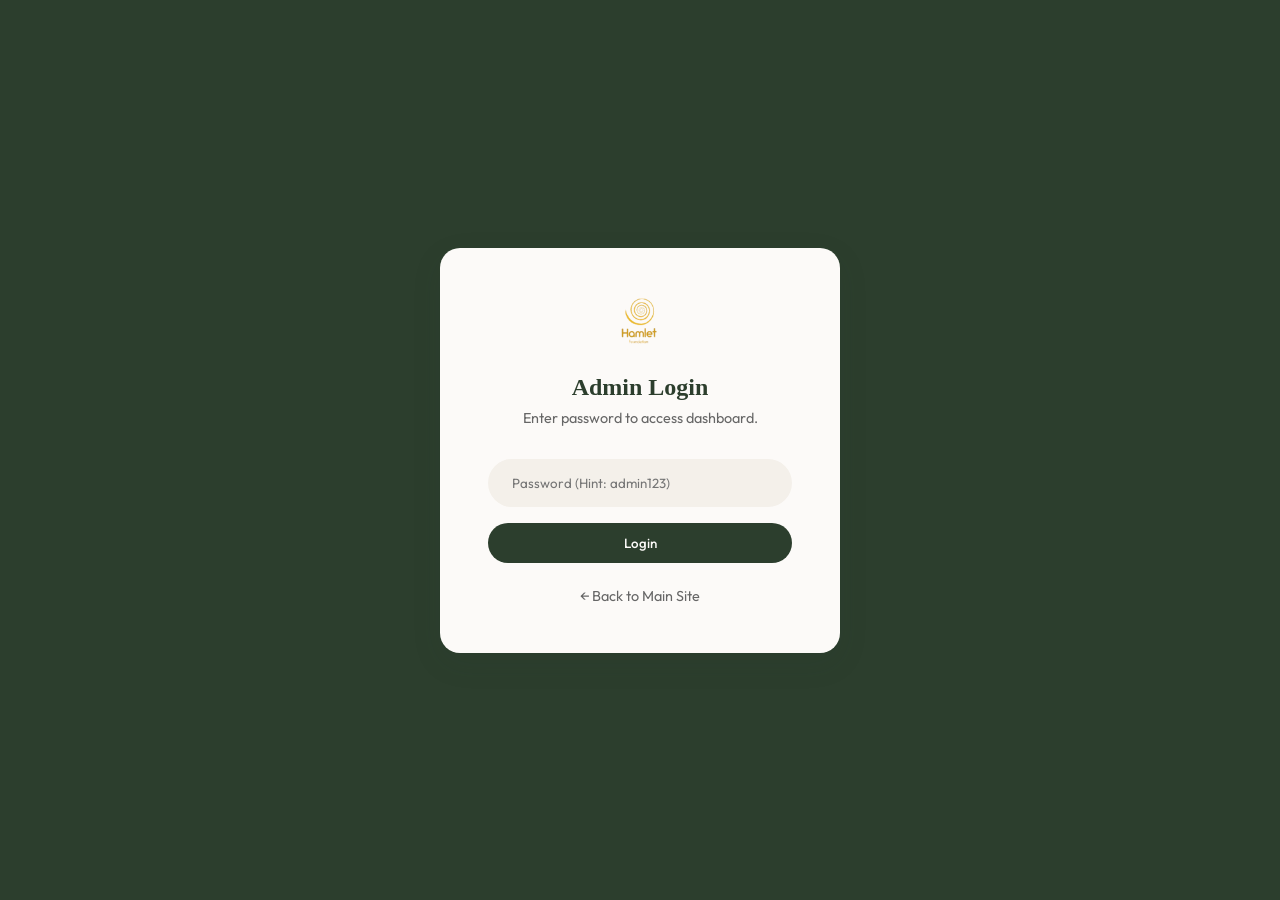
<file: hamlet-foundations/src/admin.html>
<!DOCTYPE html>
<html lang="en">

<head>
    <meta charset="UTF-8">
    <meta name="viewport" content="width=device-width, initial-scale=1.0">
    <title>Admin Dashboard | Hamlet Foundation</title>
    <link rel="preconnect" href="https://fonts.googleapis.com">
    <link rel="preconnect" href="https://fonts.gstatic.com" crossorigin>
    <link
        href="https://fonts.googleapis.com/css2?family=Inter:wght@400;500;600&family=Outfit:wght@300;500;700&display=swap"
        rel="stylesheet">
    <link rel="stylesheet" href="https://cdnjs.cloudflare.com/ajax/libs/font-awesome/6.4.0/css/all.min.css">
    <link rel="stylesheet" href="admin.css">
    <link rel="icon" type="image/png" href="assets/logo-transparent.png">
</head>

<body>

    <!-- LOGIN SCREEN -->
    <div id="loginScreen" class="login-wrapper active">
        <div class="login-card">
            <img src="assets/logo-transparent.png" alt="Logo" class="login-logo">
            <h2>Admin Login</h2>
            <p>Enter password to access dashboard.</p>
            <form id="adminLoginForm">
                <input type="password" id="adminPassword" placeholder="Password (Hint: admin123)" required>
                <div id="loginError" class="error-msg">Incorrect password</div>
                <button type="submit" class="btn btn-primary w-100">Login</button>
            </form>
            <a href="index.html" class="back-link">← Back to Main Site</a>
        </div>
    </div>

    <!-- MAIN DASHBOARD -->
    <div id="adminDashboard" class="dashboard-wrapper">
        
        <!-- Sidebar -->
        <aside class="sidebar">
            <div class="sidebar-header">
                <img src="assets/logo-transparent.png" alt="Logo">
                <span>HF Admin</span>
            </div>
            <ul class="nav-links">
                <li class="nav-item active" data-tab="tab-notifications">
                    <i class="fa-solid fa-bell"></i> Notifications & Appointments
                    <span class="badge" id="notifBadge">0</span>
                </li>
                <li class="nav-item" data-tab="tab-pricing">
                    <i class="fa-solid fa-tags"></i> Estimator Pricing
                </li>
                <li class="nav-item" data-tab="tab-gallery">
                    <i class="fa-solid fa-images"></i> Gallery Manager
                </li>
            </ul>
            <div class="sidebar-footer">
                <button id="logoutBtn" class="btn btn-outline"><i class="fa-solid fa-right-from-bracket"></i> Logout</button>
            </div>
        </aside>

        <!-- Main Content -->
        <main class="main-content">
            <header class="topbar">
                <h2>Dashboard Overview</h2>
                <div class="user-profile">
                    <div class="avatar">A</div>
                    <span>Administrator</span>
                </div>
            </header>

            <div class="tab-content-container">

                <!-- Notifications Tab -->
                <div id="tab-notifications" class="tab-pane active">
                    <div class="card">
                        <h3>Inbox & Appointments</h3>
                        <p class="text-muted">Manage incoming requests from the main website.</p>
                        
                        <div class="messages-list" id="messagesList">
                            <!-- JS injected messages here -->
                        </div>
                    </div>
                </div>

                <!-- Estimator Pricing Tab -->
                <div id="tab-pricing" class="tab-pane">
                    <div class="card">
                        <h3>Update Estimator Pricing</h3>
                        <p class="text-muted">Change the base cost for the Sponsorship Estimator. This updates live on the main site.</p>
                        
                        <form id="pricingForm" class="pricing-form">
                            <div class="form-group mb">
                                <label for="priceEdu">Education Support (Cost per Student)</label>
                                <div class="input-group">
                                    <span class="prefix">₹</span>
                                    <input type="number" id="priceEdu" required>
                                </div>
                            </div>
                            <div class="form-group mb">
                                <label for="priceHealth">Healthcare Camp (Cost per Patient)</label>
                                <div class="input-group">
                                    <span class="prefix">₹</span>
                                    <input type="number" id="priceHealth" required>
                                </div>
                            </div>
                            <div class="form-group mb">
                                <label for="priceLiv">Livelihood Training (Cost per Trainee)</label>
                                <div class="input-group">
                                    <span class="prefix">₹</span>
                                    <input type="number" id="priceLiv" required>
                                </div>
                            </div>
                            <button type="submit" class="btn btn-primary">Save Pricing Updates</button>
                            <span id="pricingSuccess" class="success-msg"></span>
                        </form>
                    </div>
                </div>

                <!-- Gallery Manager Tab -->
                <div id="tab-gallery" class="tab-pane">
                    <div class="card">
                        <h3>Gallery Manager</h3>
                        <p class="text-muted">Upload or remove images from the main site gallery. (Simulated via LocalStorage)</p>
                        
                        <div class="upload-zone" id="uploadZone">
                            <i class="fa-solid fa-cloud-arrow-up"></i>
                            <p>Click or drag image to upload into Gallery</p>
                            <input type="file" id="galleryUpload" accept="image/*" hidden>
                        </div>
                        
                        <div class="gallery-grid-admin" id="adminGalleryGrid">
                            <!-- JS injected images here -->
                        </div>
                    </div>
                </div>

            </div>
        </main>
    </div>

    <script src="admin.js"></script>
</body>
</html>
</file>
<file: hamlet-foundations/src/admin.css>
/* admin.css - Shared variables from main design */
:root {
    --clr-primary: #2C3E2D;      /* Deep Moss */
    --clr-surface: #FCFAF8;      /* Oatmeal */
    --clr-surface-light: #F4F0EA;/* Soft Sand */
    --clr-bg: #FDFAF6;           /* Alabaster */
    --clr-accent: #E2856E;       /* Soft Clay */
    --clr-accent-alt: #E8A87C;   /* Warm Terracotta */
    --clr-text: #2C3E2D;
    
    --clr-sidebar: #1E2B1F;      /* Darker Moss for Admin Sidebar */
    --clr-sidebar-hover: #2A3C2B;
    
    --br-md: 12px;
    --br-lg: 20px;
    --br-pill: 200px;
    
    --shadow-sm: 0 4px 15px rgba(44, 62, 45, 0.05);
    --shadow-md: 0 10px 30px rgba(44, 62, 45, 0.1);
    
    --font-heading: 'Fraunces', serif;
    --font-body: 'Outfit', sans-serif;
}

* {
    margin: 0;
    padding: 0;
    box-sizing: border-box;
}

body {
    font-family: var(--font-body);
    background-color: var(--clr-surface-light);
    color: var(--clr-text);
    height: 100vh;
    overflow: hidden;
}

a { text-decoration: none; color: inherit; }

/* Utility */
.mb { margin-bottom: 1.5rem; }
.text-muted { color: #666; margin-bottom: 2rem; }
.w-100 { width: 100%; }

.btn {
    padding: 0.75rem 1.5rem;
    border-radius: var(--br-pill);
    border: none;
    font-family: var(--font-body);
    font-weight: 500;
    cursor: pointer;
    transition: all 0.3s ease;
}

.btn-primary {
    background-color: var(--clr-primary);
    color: var(--clr-surface);
}

.btn-primary:hover {
    background-color: var(--clr-accent);
}

.btn-outline {
    background-color: transparent;
    border: 1px solid rgba(255,255,255,0.2);
    color: white;
}

.btn-outline:hover {
    background-color: rgba(255,255,255,0.1);
}

/* -------------------- LOGIN SCREEN -------------------- */
.login-wrapper {
    position: fixed;
    inset: 0;
    background: var(--clr-primary);
    display: flex;
    align-items: center;
    justify-content: center;
    z-index: 9999;
    opacity: 0;
    pointer-events: none;
    transition: opacity 0.4s ease;
}

.login-wrapper.active {
    opacity: 1;
    pointer-events: all;
}

.login-card {
    background: var(--clr-surface);
    padding: 3rem;
    border-radius: var(--br-lg);
    box-shadow: var(--shadow-md);
    width: 100%;
    max-width: 400px;
    text-align: center;
}

.login-logo {
    height: 50px;
    margin-bottom: 1.5rem;
}

.login-card h2 {
    font-family: var(--font-heading);
    margin-bottom: 0.5rem;
}

.login-card p {
    color: #666;
    margin-bottom: 2rem;
    font-size: 0.9rem;
}

.login-card input {
    width: 100%;
    padding: 1rem 1.5rem;
    border: none;
    background: var(--clr-surface-light);
    border-radius: var(--br-pill);
    margin-bottom: 1rem;
    font-family: var(--font-body);
}

.login-card input:focus {
    outline: none;
    box-shadow: 0 0 0 3px rgba(44, 62, 45, 0.2);
}

.error-msg {
    color: #d32f2f;
    font-size: 0.85rem;
    margin-bottom: 1rem;
    display: none;
}

.back-link {
    display: block;
    margin-top: 1.5rem;
    color: #666;
    font-size: 0.9rem;
    transition: color 0.3s;
}

.back-link:hover {
    color: var(--clr-primary);
}


/* -------------------- DASHBOARD LAYOUT -------------------- */
.dashboard-wrapper {
    display: flex;
    height: 100vh;
    opacity: 1;
    transition: opacity 0.4s ease;
}

/* Sidebar */
.sidebar {
    width: 280px;
    background: var(--clr-sidebar);
    color: white;
    display: flex;
    flex-direction: column;
}

.sidebar-header {
    padding: 2rem;
    display: flex;
    align-items: center;
    gap: 1rem;
    border-bottom: 1px solid rgba(255,255,255,0.05);
}

.sidebar-header img {
    height: 35px;
}

.sidebar-header span {
    font-family: var(--font-heading);
    font-size: 1.25rem;
    letter-spacing: 1px;
}

.nav-links {
    list-style: none;
    padding: 1.5rem 0;
    flex-grow: 1;
}

.nav-item {
    padding: 1rem 2rem;
    cursor: pointer;
    transition: background 0.3s ease;
    display: flex;
    align-items: center;
    gap: 1rem;
    color: rgba(255,255,255,0.7);
}

.nav-item:hover {
    background: var(--clr-sidebar-hover);
    color: white;
}

.nav-item.active {
    background: var(--clr-sidebar-hover);
    color: var(--clr-accent-alt);
    border-right: 4px solid var(--clr-accent-alt);
}

.badge {
    margin-left: auto;
    background: var(--clr-accent);
    color: white;
    font-size: 0.75rem;
    padding: 2px 8px;
    border-radius: var(--br-pill);
    font-weight: bold;
}

.sidebar-footer {
    padding: 2rem;
    border-top: 1px solid rgba(255,255,255,0.05);
}

/* Main Content */
.main-content {
    flex-grow: 1;
    display: flex;
    flex-direction: column;
    overflow-y: auto;
}

.topbar {
    background: var(--clr-surface);
    padding: 1.5rem 3rem;
    display: flex;
    justify-content: space-between;
    align-items: center;
    border-bottom: 1px solid rgba(44, 62, 45, 0.05);
}

.topbar h2 {
    font-family: var(--font-heading);
    font-size: 1.5rem;
    font-weight: 500;
}

.user-profile {
    display: flex;
    align-items: center;
    gap: 1rem;
}

.avatar {
    width: 40px;
    height: 40px;
    background: var(--clr-primary);
    color: white;
    border-radius: 50%;
    display: flex;
    align-items: center;
    justify-content: center;
    font-weight: bold;
}

/* Tabs */
.tab-content-container {
    padding: 3rem;
    flex-grow: 1;
}

.tab-pane {
    display: none;
    animation: fadeIn 0.4s ease;
}

.tab-pane.active {
    display: block;
}

@keyframes fadeIn {
    from { opacity: 0; transform: translateY(10px); }
    to { opacity: 1; transform: translateY(0); }
}

.card {
    background: var(--clr-surface);
    border-radius: var(--br-lg);
    padding: 2.5rem;
    box-shadow: var(--shadow-sm);
}

.card h3 {
    font-family: var(--font-heading);
    font-size: 1.5rem;
    margin-bottom: 0.5rem;
}


/* -------------------- COMPONENTS -------------------- */

/* Messages List */
.messages-list {
    display: flex;
    flex-direction: column;
    gap: 1rem;
}

.msg-card {
    background: var(--clr-bg);
    border: 1px solid rgba(0,0,0,0.05);
    border-radius: var(--br-md);
    padding: 1.5rem;
    display: flex;
    justify-content: space-between;
    transition: transform 0.2s, box-shadow 0.2s;
    position: relative;
    overflow: hidden;
}

.msg-card:hover {
    transform: translateY(-2px);
    box-shadow: var(--shadow-sm);
}

.msg-card.important {
    border-left: 4px solid var(--clr-accent);
}

.msg-card.unread {
    background: #fff;
    box-shadow: 0 4px 10px rgba(226, 133, 110, 0.05);
}

.msg-content h4 {
    margin-bottom: 0.25rem;
    display: flex;
    align-items: center;
    gap: 0.5rem;
}

.msg-type {
    font-size: 0.7rem;
    background: var(--clr-surface-light);
    padding: 2px 8px;
    border-radius: var(--br-pill);
    text-transform: uppercase;
    letter-spacing: 1px;
}

.msg-type.appointment {
    background: var(--clr-primary);
    color: white;
}

.msg-details {
    font-size: 0.9rem;
    color: #666;
    margin-bottom: 1rem;
}

.msg-text {
    background: rgba(0,0,0,0.02);
    padding: 1rem;
    border-radius: var(--br-md);
    font-size: 0.95rem;
    line-height: 1.5;
}

.msg-actions {
    display: flex;
    flex-direction: column;
    gap: 0.5rem;
    align-items: flex-end;
}

.icon-btn {
    background: transparent;
    border: none;
    color: #999;
    cursor: pointer;
    font-size: 1.25rem;
    transition: color 0.2s;
}

.icon-btn:hover { color: var(--clr-primary); }
.icon-btn.star:hover, .icon-btn.star.active { color: #f1c40f; }
.icon-btn.trash:hover { color: #e74c3c; }


/* Pricing Form */
.form-group label {
    display: block;
    margin-bottom: 0.5rem;
    font-weight: 500;
}

.input-group {
    display: flex;
    align-items: center;
    background: var(--clr-bg);
    border-radius: var(--br-pill);
    overflow: hidden;
}

.input-group .prefix {
    padding: 1rem;
    background: var(--clr-surface-light);
    color: var(--clr-primary);
    font-weight: bold;
}

.input-group input {
    border: none;
    padding: 1rem;
    flex-grow: 1;
    font-family: var(--font-body);
    font-size: 1rem;
    background: transparent;
}

.input-group input:focus {
    outline: none;
}

.success-msg {
    color: var(--clr-primary);
    margin-left: 1rem;
    font-weight: 500;
    opacity: 0;
    transition: opacity 0.3s;
}


/* Gallery Manager */
.upload-zone {
    border: 2px dashed rgba(44, 62, 45, 0.2);
    border-radius: var(--br-lg);
    padding: 3rem;
    text-align: center;
    color: #666;
    cursor: pointer;
    transition: background 0.3s, border-color 0.3s;
    margin-bottom: 2rem;
}

.upload-zone i {
    font-size: 3rem;
    color: var(--clr-primary);
    margin-bottom: 1rem;
    opacity: 0.5;
}

.upload-zone:hover {
    background: var(--clr-surface-light);
    border-color: var(--clr-primary);
}

/* -------------------- RESPONSIVE DESIGN (MOBILE) -------------------- */
@media (max-width: 768px) {
    /* Login Screen Responsiveness */
    .login-card {
        padding: 2rem;
        margin: 1rem;
    }

    /* Dashboard Layout */
    .dashboard-wrapper {
        flex-direction: column;
        height: auto;
        min-height: 100vh;
        overflow-y: auto;
    }

    body {
        overflow-y: auto; /* Allow body scrolling on mobile */
    }

    /* Sidebar shifts to top navigation */
    .sidebar {
        width: 100%;
        flex-direction: row;
        flex-wrap: wrap;
        border-bottom: 2px solid var(--clr-primary);
    }
    
    .sidebar-header {
        border-bottom: none;
        width: 100%;
        justify-content: center;
        padding: 1rem;
    }

    .nav-links {
        display: flex;
        flex-direction: row;
        width: 100%;
        padding: 0;
        overflow-x: auto;
        white-space: nowrap;
    }

    .nav-item {
        padding: 1rem;
        flex-grow: 1;
        justify-content: center;
        border-right: none;
        border-bottom: 4px solid transparent;
        font-size: 0.9rem;
    }

    .nav-item.active {
        border-right: none;
        border-bottom: 4px solid var(--clr-accent-alt);
    }

    .nav-item i { margin: 0; }
    
    /* Hide text labels on very small screens for icons */
    @media (max-width: 480px) {
        .nav-item { flex-direction: column; gap: 0.25rem; font-size: 0.75rem; }
    }

    .sidebar-footer {
        display: none; /* Hide logout from sidebar bottom on mobile */
    }

    /* Main Content Area */
    .main-content {
        overflow-y: visible;
    }

    .topbar {
        padding: 1rem;
        flex-wrap: wrap;
        gap: 1rem;
    }
    
    .topbar h2 {
        font-size: 1.25rem;
    }

    /* Tabs Container */
    .tab-content-container {
        padding: 1rem;
    }

    .card {
        padding: 1.5rem;
    }

    /* Message Cards */
    .msg-card {
        flex-direction: column;
        gap: 1rem;
    }

    .msg-actions {
        flex-direction: row;
        justify-content: flex-end;
    }
    
    .msg-details {
        display: flex;
        flex-direction: column;
        gap: 0.25rem;
    }
}
</file>
